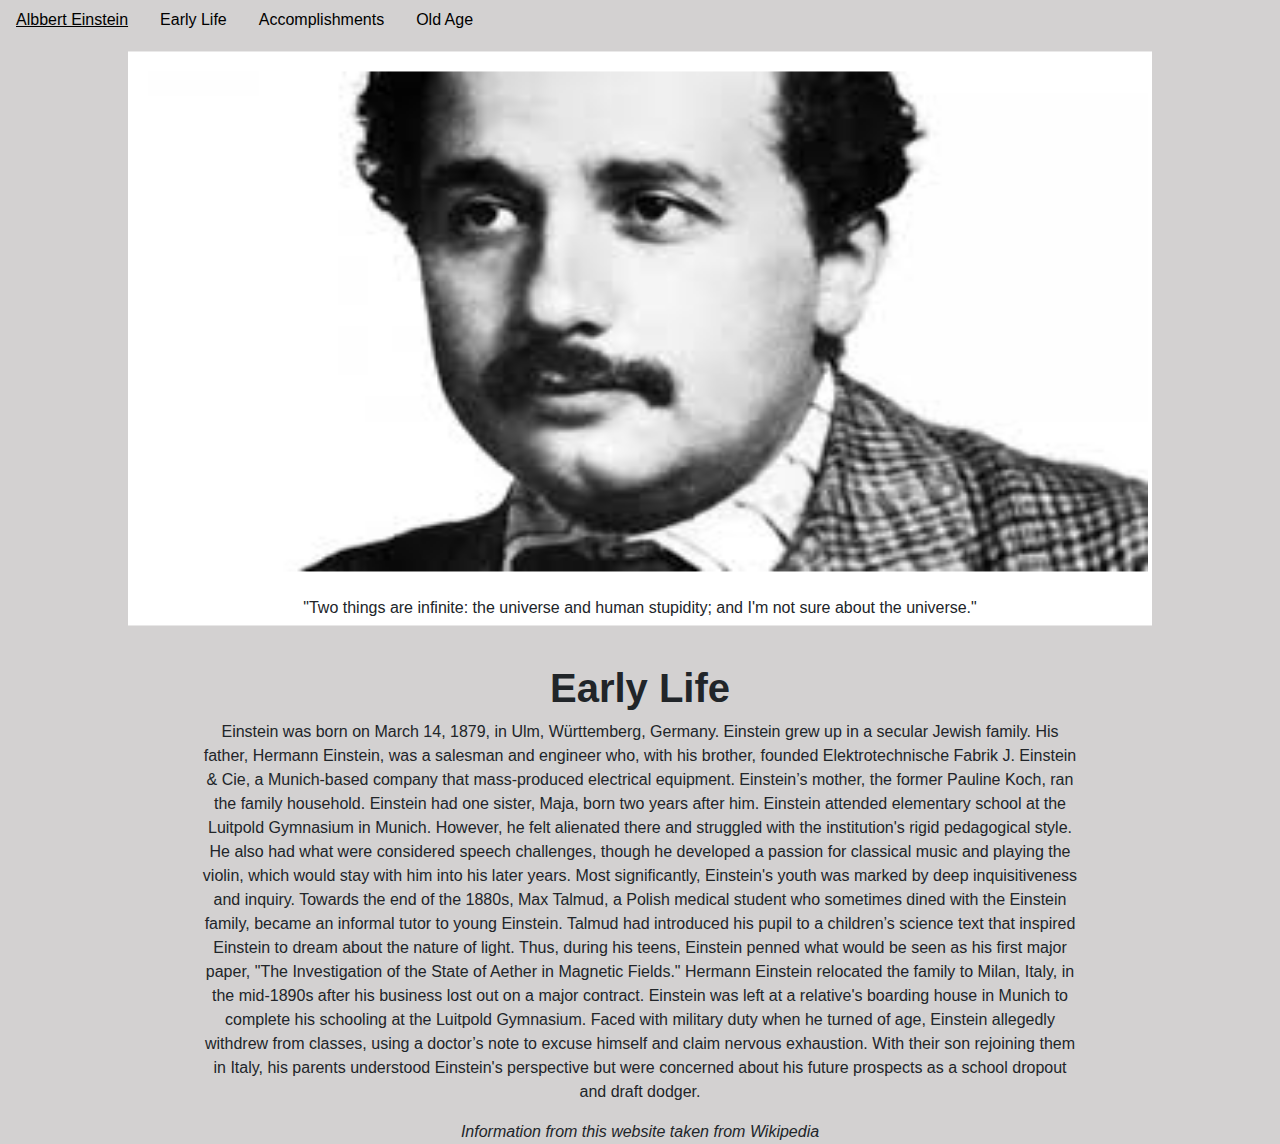
<file: EarlyLife.html>
<!doctype html>
<html lang="en">
  <head>
    <!-- Required meta tags -->
    <meta charset="utf-8">
    <meta name="viewport" content="width=device-width, initial-scale=1, shrink-to-fit=no">

    <!-- Bootstrap CSS -->
    <link rel="stylesheet" href="https://stackpath.bootstrapcdn.com/bootstrap/4.4.1/css/bootstrap.min.css" integrity="sha384-Vkoo8x4CGsO3+Hhxv8T/Q5PaXtkKtu6ug5TOeNV6gBiFeWPGFN9MuhOf23Q9Ifjh" crossorigin="anonymous">
    <link rel="stylesheet" href="style.css">
    <link rel="stylesheet" href="Sass.css">
    <title>Early Life</title>
  </head>
  <nav class="nav">
    <a class="nav-link active" href="Einstein.html">Albbert Einstein</a>
    <a class="nav-link active" href="EarlyLife.html">Early Life</a>
    <a class="nav-link" href="MidLife.html">Accomplishments</a>
    <a class="nav-link" href="OlderLife.html">Old Age</a>
  </nav>
  <body>
    
    <div class="pic-box"> 
        <img src="Young.jpeg " class="profile-pic" style="text-align: center;">
        <div style="padding: 5px;">"Two things are infinite: the universe and human stupidity; and I'm not sure about the universe."</div>
    </div>
    
    <div class="write-up">
      <h1>Early Life</h1>
      <p>
        Einstein was born on March 14, 1879, in Ulm, Württemberg, Germany. Einstein grew up in a secular Jewish family. His father, Hermann Einstein, was a salesman and engineer who, with his brother, founded Elektrotechnische Fabrik J. Einstein & Cie, a Munich-based company that mass-produced electrical equipment. 

Einstein’s mother, the former Pauline Koch, ran the family household. Einstein had one sister, Maja, born two years after him.

Einstein attended elementary school at the Luitpold Gymnasium in Munich. However, he felt alienated there and struggled with the institution's rigid pedagogical style. 


He also had what were considered speech challenges, though he developed a passion for classical music and playing the violin, which would stay with him into his later years. Most significantly, Einstein's youth was marked by deep inquisitiveness and inquiry.

Towards the end of the 1880s, Max Talmud, a Polish medical student who sometimes dined with the Einstein family, became an informal tutor to young Einstein. Talmud had introduced his pupil to a children’s science text that inspired Einstein to dream about the nature of light. 

Thus, during his teens, Einstein penned what would be seen as his first major paper, "The Investigation of the State of Aether in Magnetic Fields."

Hermann Einstein relocated the family to Milan, Italy, in the mid-1890s after his business lost out on a major contract. Einstein was left at a relative's boarding house in Munich to complete his schooling at the Luitpold Gymnasium. 

Faced with military duty when he turned of age, Einstein allegedly withdrew from classes, using a doctor’s note to excuse himself and claim nervous exhaustion. With their son rejoining them in Italy, his parents understood Einstein's perspective but were concerned about his future prospects as a school dropout and draft dodger.
      </p>
    </div>

    
    

    <!-- jQuery first, then Popper.js, then Bootstrap JS -->
    <script src="https://code.jquery.com/jquery-3.4.1.slim.min.js" integrity="sha384-J6qa4849blE2+poT4WnyKhv5vZF5SrPo0iEjwBvKU7imGFAV0wwj1yYfoRSJoZ+n" crossorigin="anonymous"></script>
    <script src="https://cdn.jsdelivr.net/npm/popper.js@1.16.0/dist/umd/popper.min.js" integrity="sha384-Q6E9RHvbIyZFJoft+2mJbHaEWldlvI9IOYy5n3zV9zzTtmI3UksdQRVvoxMfooAo" crossorigin="anonymous"></script>
    <script src="https://stackpath.bootstrapcdn.com/bootstrap/4.4.1/js/bootstrap.min.js" integrity="sha384-wfSDF2E50Y2D1uUdj0O3uMBJnjuUD4Ih7YwaYd1iqfktj0Uod8GCExl3Og8ifwB6" crossorigin="anonymous"></script>
  </body>
  <footer>
    Information from this website taken from Wikipedia
  </footer>
</html>
</file>
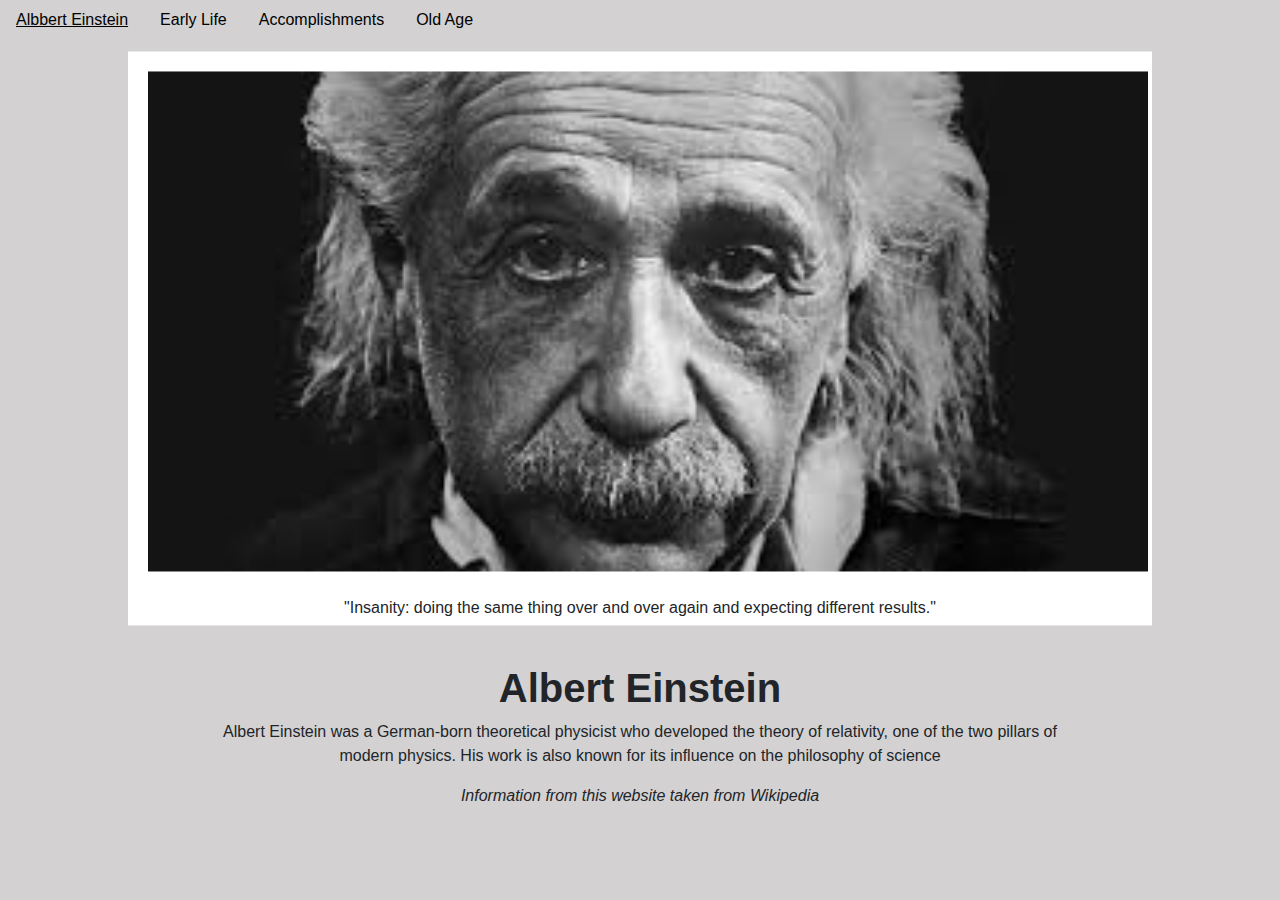
<file: Einstein.html>
<!doctype html>
<html lang="en">
  <head>
        <!-- Required meta tags -->
        <meta charset="utf-8">
        <meta name="viewport" content="width=device-width, initial-scale=1, shrink-to-fit=no">

        <!-- Bootstrap CSS -->
        <link rel="stylesheet" href="https://stackpath.bootstrapcdn.com/bootstrap/4.4.1/css/bootstrap.min.css" integrity="sha384-Vkoo8x4CGsO3+Hhxv8T/Q5PaXtkKtu6ug5TOeNV6gBiFeWPGFN9MuhOf23Q9Ifjh" crossorigin="anonymous">
        <link rel="stylesheet" href="style.css">
        <link rel="stylesheet" href="Sass.css">
        <title>Albert Einstein</title>
  </head>
  <nav>
    <nav class="nav">
        <a class="nav-link" href="Einstein.html">Albbert Einstein</a>
        <a class="nav-link" href="EarlyLife.html">Early Life</a>
        <a class="nav-link" href="MidLife.html">Accomplishments</a>
        <a class="nav-link" href="OlderLife.html">Old Age</a>
      </nav>
  </nav>
  <body>
      <div class="pic-box"> 
          <img src="Einstein1.jpeg" class="profile-pic" style="text-align: center;">
          <div style="padding: 5px;">"Insanity: doing the same thing over and over again and expecting different results."</div>
      </div>
     

      <div class="write-up">
        <h1>Albert Einstein</h1>
        <p>
          Albert Einstein was a German-born theoretical physicist who developed the theory of relativity, one of the two pillars of modern physics. His work is also known for its influence on the philosophy of science
        </p>
      </div>

        <!-- jQuery first, then Popper.js, then Bootstrap JS -->
        <script src="https://code.jquery.com/jquery-3.4.1.slim.min.js" integrity="sha384-J6qa4849blE2+poT4WnyKhv5vZF5SrPo0iEjwBvKU7imGFAV0wwj1yYfoRSJoZ+n" crossorigin="anonymous"></script>
        <script src="https://cdn.jsdelivr.net/npm/popper.js@1.16.0/dist/umd/popper.min.js" integrity="sha384-Q6E9RHvbIyZFJoft+2mJbHaEWldlvI9IOYy5n3zV9zzTtmI3UksdQRVvoxMfooAo" crossorigin="anonymous"></script>
        <script src="https://stackpath.bootstrapcdn.com/bootstrap/4.4.1/js/bootstrap.min.js" integrity="sha384-wfSDF2E50Y2D1uUdj0O3uMBJnjuUD4Ih7YwaYd1iqfktj0Uod8GCExl3Og8ifwB6" crossorigin="anonymous"></script>
  </body>
  <footer>
    Information from this website taken from Wikipedia
  </footer>
</html>
</file>
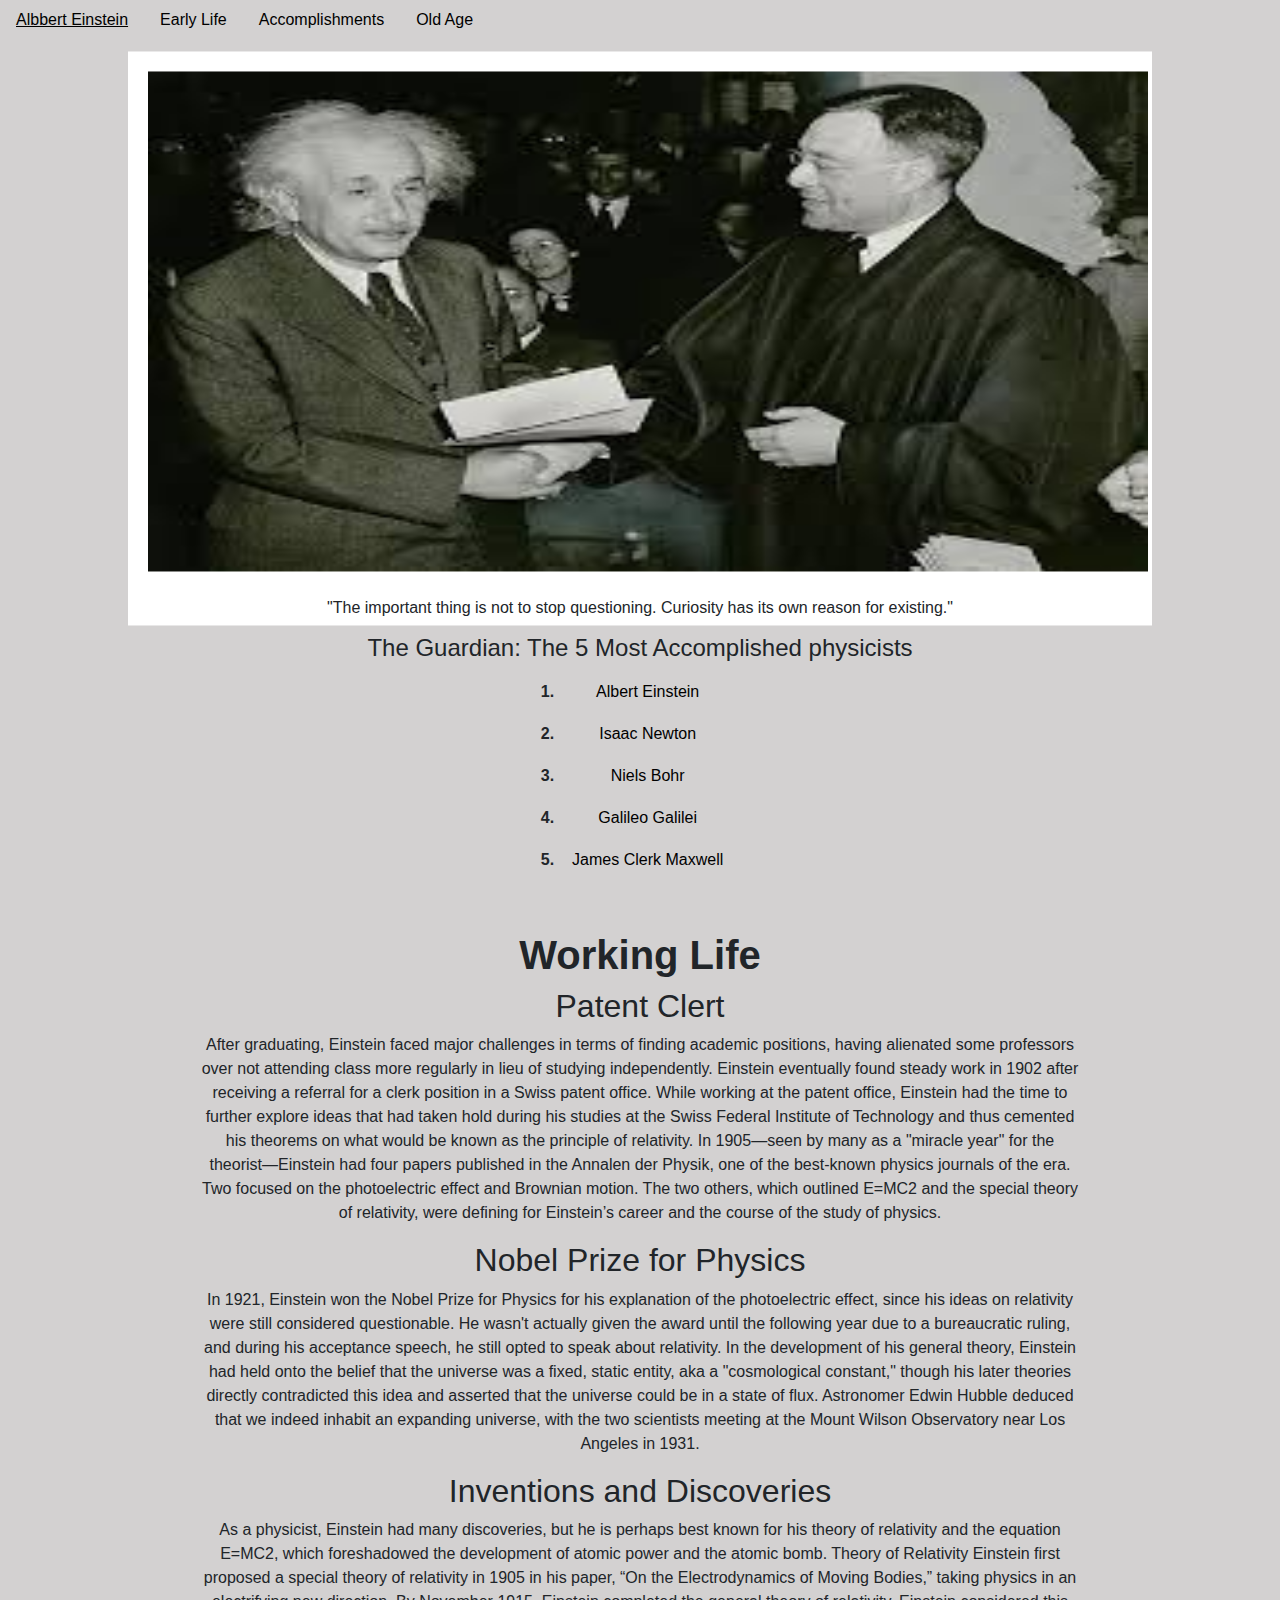
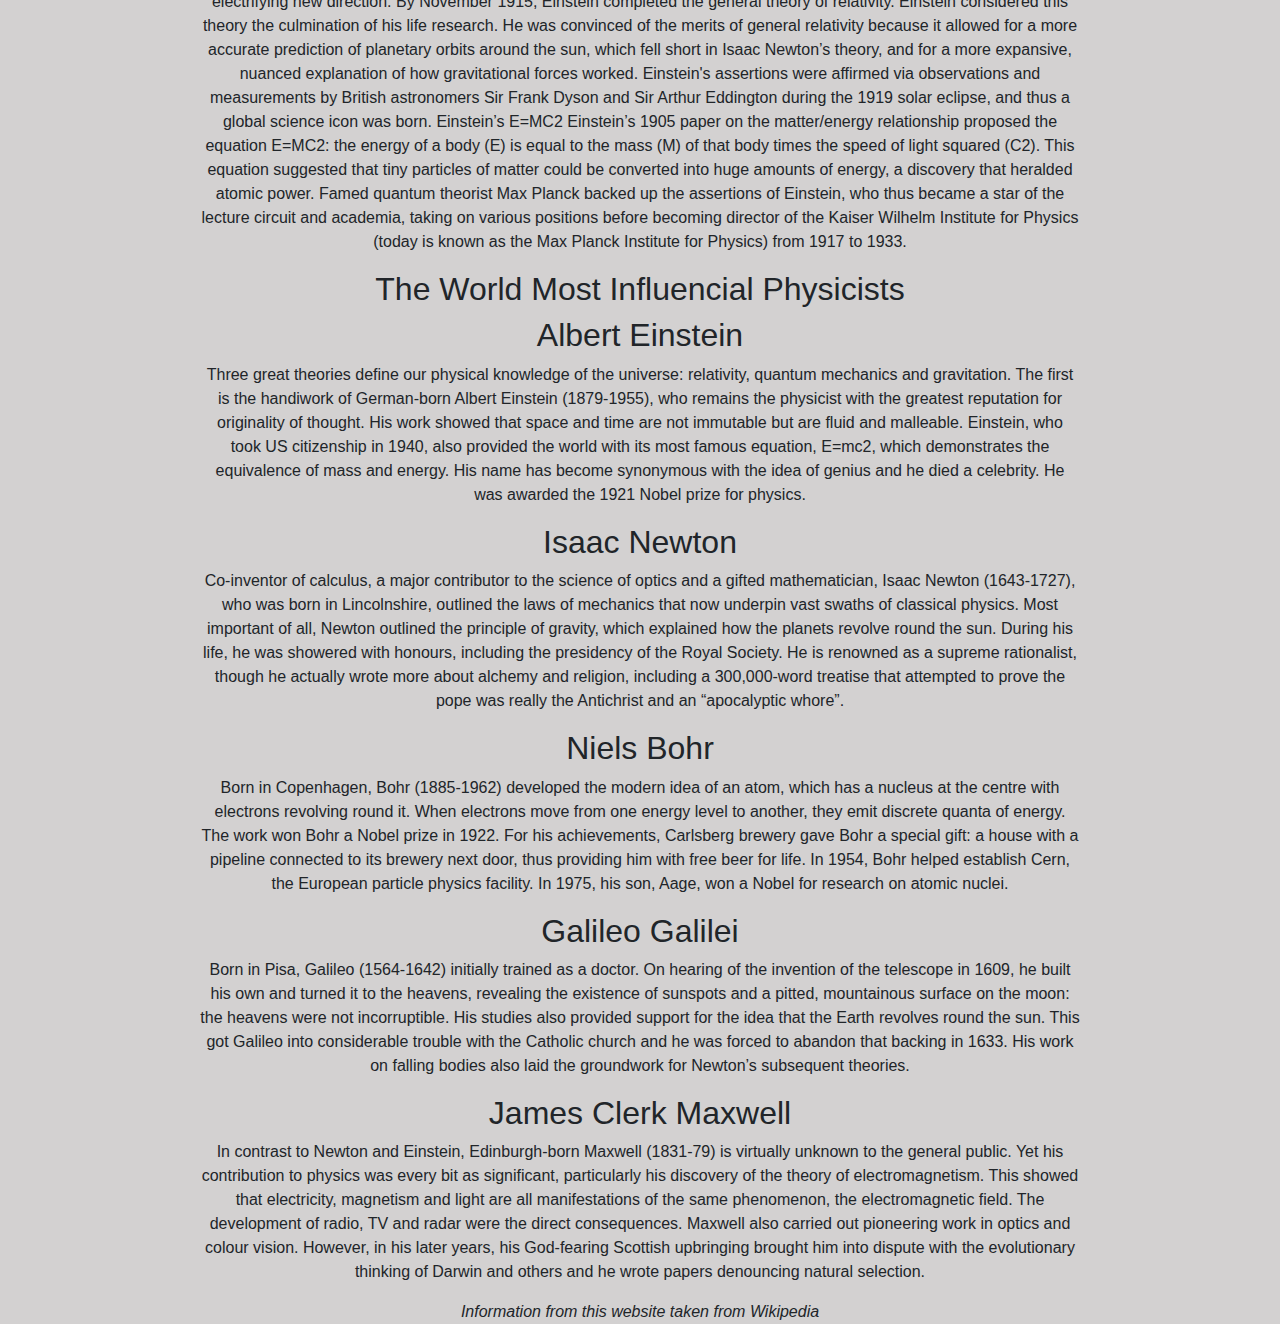
<file: MidLife.html>
<!doctype html>
<html lang="en">
  <head>
    <!-- Required meta tags -->
    <meta charset="utf-8">
    <meta name="viewport" content="width=device-width, initial-scale=1, shrink-to-fit=no">

    <!-- Bootstrap CSS -->
    <link rel="stylesheet" href="https://stackpath.bootstrapcdn.com/bootstrap/4.4.1/css/bootstrap.min.css" integrity="sha384-Vkoo8x4CGsO3+Hhxv8T/Q5PaXtkKtu6ug5TOeNV6gBiFeWPGFN9MuhOf23Q9Ifjh" crossorigin="anonymous">
    <link rel="stylesheet" href="style.css">
    <link rel="stylesheet" href="Sass.css">
    <title>Accomplishments</title>
  </head>
  <nav class="nav">
    <a class="nav-link active" href="Einstein.html">Albbert Einstein</a>
    <a class="nav-link active" href="EarlyLife.html">Early Life</a>
    <a class="nav-link" href="MidLife.html">Accomplishments</a>
    <a class="nav-link" href="OlderLife.html">Old Age</a>
  </nav>
  <body>
      <div class="pic-box"> 
          <img src="prize.jpeg" class="profile-pic" style="text-align: center;">
          <div style="padding: 5px;">"The important thing is not to stop questioning. Curiosity has its own reason for existing."</div>
      </div>

      <div id="list">
        <h4>The Guardian: The 5 Most Accomplished physicists</h4>
        <table>
          <tr>
            <th>1.</th>
            <th><a class="nav-link" href="#Albert Einstein">Albert Einstein</th></a>
          </tr>
          <tr>
            <th>2.</th>
            <th><a class="nav-link" href="#Isaac Newton"> Isaac Newton</th></a>
          </tr>
          <tr>
            <th>3.</th>
            <th><a class="nav-link" href="#Niels Bohr">Niels Bohr</th></tr></a>
          </tr>
          <tr>
            <th>4.</th>
            <th><a class="nav-link" href="Galileo Galilei">Galileo Galilei</th></a>
          </tr>
          <tr>
            <th>5.</th>
            <th><a class="nav-link" href="James Clerk Maxwell">James Clerk Maxwell</th></a>
          </tr>
        </table>
      </div>

      <div class="write-up">
        <h1>Working Life</h1>
        <h2>Patent Clert</h2>
        <p>
          After graduating, Einstein faced major challenges in terms of finding academic positions, having alienated some professors over not attending class more regularly in lieu of studying independently. 

          Einstein eventually found steady work in 1902 after receiving a referral for a clerk position in a Swiss patent office. While working at the patent office, Einstein had the time to further explore ideas that had taken hold during his studies at the Swiss Federal Institute of Technology and thus cemented his theorems on what would be known as the principle of relativity.

          In 1905—seen by many as a "miracle year" for the theorist—Einstein had four papers published in the Annalen der Physik, one of the best-known physics journals of the era. Two focused on the photoelectric effect and Brownian motion. The two others, which outlined E=MC2 and the special theory of relativity, were defining for Einstein’s career and the course of the study of physics.
        </p>
        <h2>Nobel Prize for Physics</h2>
        <p>
          In 1921, Einstein won the Nobel Prize for Physics for his explanation of the photoelectric effect, since his ideas on relativity were still considered questionable. He wasn't actually given the award until the following year due to a bureaucratic ruling, and during his acceptance speech, he still opted to speak about relativity.

          In the development of his general theory, Einstein had held onto the belief that the universe was a fixed, static entity, aka a "cosmological constant," though his later theories directly contradicted this idea and asserted that the universe could be in a state of flux. 

          Astronomer Edwin Hubble deduced that we indeed inhabit an expanding universe, with the two scientists meeting at the Mount Wilson Observatory near Los Angeles in 1931.
        </p>
        <h2>Inventions and Discoveries</h2>
        <p>
          As a physicist, Einstein had many discoveries, but he is perhaps best known for his theory of relativity and the equation E=MC2, which foreshadowed the development of atomic power and the atomic bomb.

          Theory of Relativity
          Einstein first proposed a special theory of relativity in 1905 in his paper, “On the Electrodynamics of Moving Bodies,” taking physics in an electrifying new direction. By November 1915, Einstein completed the general theory of relativity. Einstein considered this theory the culmination of his life research. 

          He was convinced of the merits of general relativity because it allowed for a more accurate prediction of planetary orbits around the sun, which fell short in Isaac Newton’s theory, and for a more expansive, nuanced explanation of how gravitational forces worked. 

          Einstein's assertions were affirmed via observations and measurements by British astronomers Sir Frank Dyson and Sir Arthur Eddington during the 1919 solar eclipse, and thus a global science icon was born. 


          Einstein’s E=MC2
          Einstein’s 1905 paper on the matter/energy relationship proposed the equation E=MC2: the energy of a body (E) is equal to the mass (M) of that body times the speed of light squared (C2). This equation suggested that tiny particles of matter could be converted into huge amounts of energy, a discovery that heralded atomic power. 

          Famed quantum theorist Max Planck backed up the assertions of Einstein, who thus became a star of the lecture circuit and academia, taking on various positions before becoming director of the Kaiser Wilhelm Institute for Physics (today is known as the Max Planck Institute for Physics) from 1917 to 1933.
        </p>
      </div>

      <div class="container">
        <div class="row">
          <div class="col-lg">
           <h2>The World Most Influencial Physicists</h2>
          </div>
        </div>
      </div>

      <div id="Physicist">
        <h2 id="Albert Einstein">Albert Einstein</h2>
        <p>
          Three great theories define our physical knowledge of the universe: relativity, quantum mechanics and gravitation. The first is the handiwork of German-born Albert Einstein (1879-1955), who remains the physicist with the greatest reputation for originality of thought. His work showed that space and time are not immutable but are fluid and malleable. Einstein, who took US citizenship in 1940, also provided the world with its most famous equation, E=mc2, which demonstrates the equivalence of mass and energy. His name has become synonymous with the idea of genius and he died a celebrity. He was awarded the 1921 Nobel prize for physics.
        </p>
        <h2 id="Isaac Newton">Isaac Newton</h2>
        <p>
          Co-inventor of calculus, a major contributor to the science of optics and a gifted mathematician, Isaac Newton (1643-1727), who was born in Lincolnshire, outlined the laws of mechanics that now underpin vast swaths of classical physics. Most important of all, Newton outlined the principle of gravity, which explained how the planets revolve round the sun. During his life, he was showered with honours, including the presidency of the Royal Society. He is renowned as a supreme rationalist, though he actually wrote more about alchemy and religion, including a 300,000-word treatise that attempted to prove the pope was really the Antichrist and an “apocalyptic whore”.
        </p>
        <h2 id="Niels Bohr">Niels Bohr</h2>
        <p>
          Born in Copenhagen, Bohr (1885-1962) developed the modern idea of an atom, which has a nucleus at the centre with electrons revolving round it. When electrons move from one energy level to another, they emit discrete quanta of energy. The work won Bohr a Nobel prize in 1922. For his achievements, Carlsberg brewery gave Bohr a special gift: a house with a pipeline connected to its brewery next door, thus providing him with free beer for life. In 1954, Bohr helped establish Cern, the European particle physics facility. In 1975, his son, Aage, won a Nobel for research on atomic nuclei.
        </p>
        <h2 id="Galileo Galilei">Galileo Galilei</h2>
        <p>
          Born in Pisa, Galileo (1564-1642) initially trained as a doctor. On hearing of the invention of the telescope in 1609, he built his own and turned it to the heavens, revealing the existence of sunspots and a pitted, mountainous surface on the moon: the heavens were not incorruptible. His studies also provided support for the idea that the Earth revolves round the sun. This got Galileo into considerable trouble with the Catholic church and he was forced to abandon that backing in 1633. His work on falling bodies also laid the groundwork for Newton’s subsequent theories.
        </p>
        <h2 id="James Clerk Maxwell">James Clerk Maxwell</h2>
        <p>
          In contrast to Newton and Einstein, Edinburgh-born Maxwell (1831-79) is virtually unknown to the general public. Yet his contribution to physics was every bit as significant, particularly his discovery of the theory of electromagnetism. This showed that electricity, magnetism and light are all manifestations of the same phenomenon, the electromagnetic field. The development of radio, TV and radar were the direct consequences. Maxwell also carried out pioneering work in optics and colour vision. However, in his later years, his God-fearing Scottish upbringing brought him into dispute with the evolutionary thinking of Darwin and others and he wrote papers denouncing natural selection.
        </p>
      </div>      

    <!-- Optional JavaScript -->
    <!-- jQuery first, then Popper.js, then Bootstrap JS -->
    <script src="https://code.jquery.com/jquery-3.4.1.slim.min.js" integrity="sha384-J6qa4849blE2+poT4WnyKhv5vZF5SrPo0iEjwBvKU7imGFAV0wwj1yYfoRSJoZ+n" crossorigin="anonymous"></script>
    <script src="https://cdn.jsdelivr.net/npm/popper.js@1.16.0/dist/umd/popper.min.js" integrity="sha384-Q6E9RHvbIyZFJoft+2mJbHaEWldlvI9IOYy5n3zV9zzTtmI3UksdQRVvoxMfooAo" crossorigin="anonymous"></script>
    <script src="https://stackpath.bootstrapcdn.com/bootstrap/4.4.1/js/bootstrap.min.js" integrity="sha384-wfSDF2E50Y2D1uUdj0O3uMBJnjuUD4Ih7YwaYd1iqfktj0Uod8GCExl3Og8ifwB6" crossorigin="anonymous"></script>
  </body>

  <footer>
    Information from this website taken from Wikipedia
  </footer>
</html>
</file>
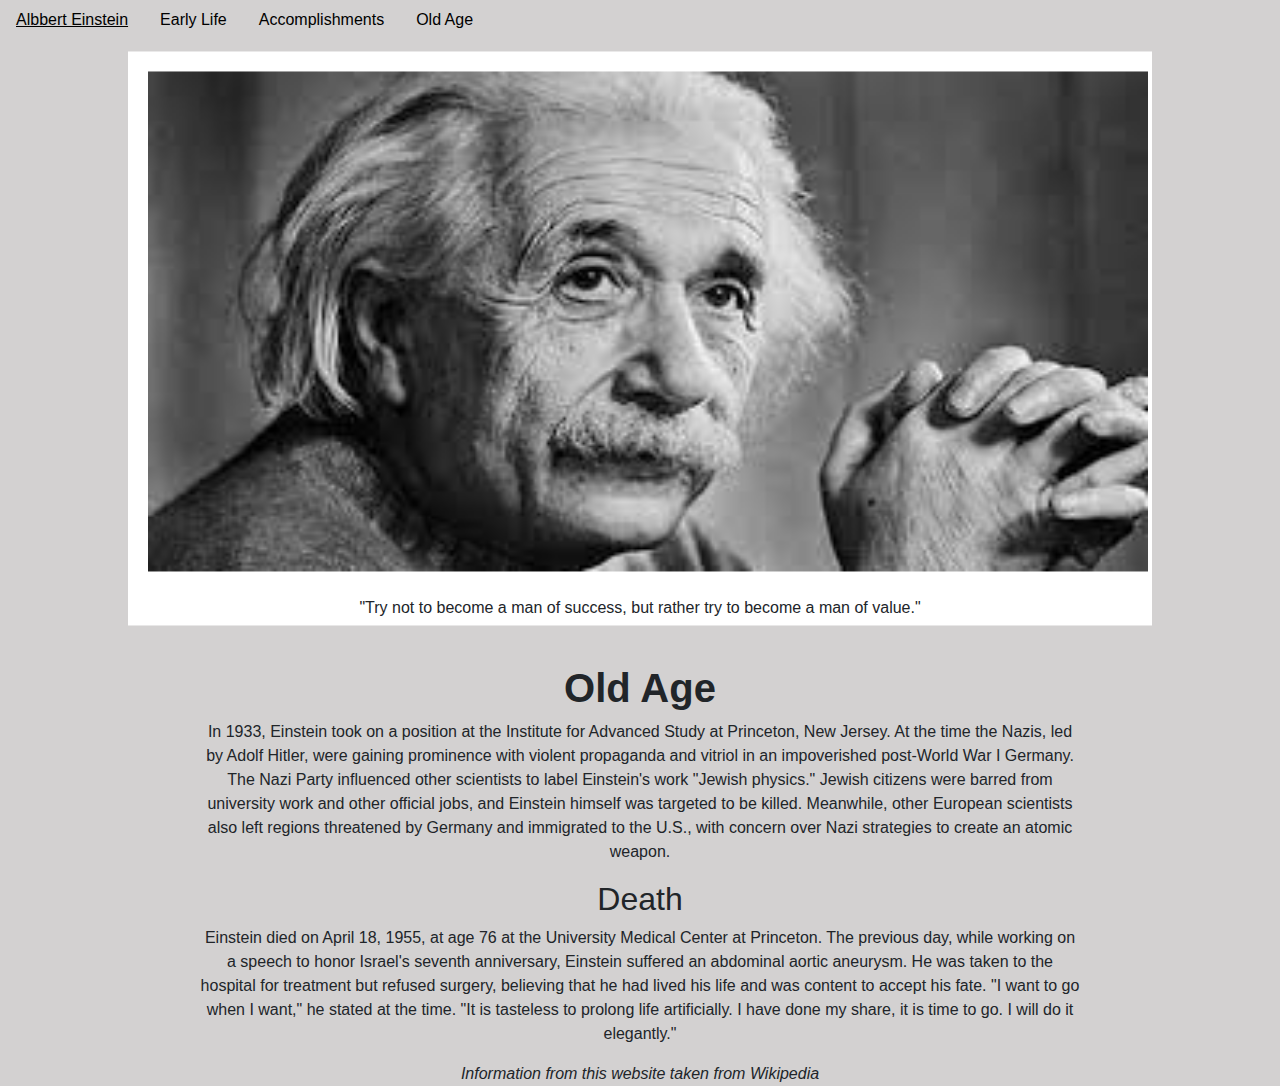
<file: OlderLife.html>
<!doctype html>
<html lang="en">
  <head>
    <!-- Required meta tags -->
    <meta charset="utf-8">
    <meta name="viewport" content="width=device-width, initial-scale=1, shrink-to-fit=no">

    <!-- Bootstrap CSS -->
    <link rel="stylesheet" href="https://stackpath.bootstrapcdn.com/bootstrap/4.4.1/css/bootstrap.min.css" integrity="sha384-Vkoo8x4CGsO3+Hhxv8T/Q5PaXtkKtu6ug5TOeNV6gBiFeWPGFN9MuhOf23Q9Ifjh" crossorigin="anonymous">
    <link rel="stylesheet" href="style.css">
    <link rel="stylesheet" href="Sass.css">
    <title>Old Age</title>
  </head>
  <nav class="nav"> <!--Nav bar with anchor links-->
    <a class="nav-link active" href="Einstein.html">Albbert Einstein</a>
    <a class="nav-link active" href="EarlyLife.html">Early Life</a>
    <a class="nav-link" href="MidLife.html">Accomplishments</a>
    <a class="nav-link" href="OlderLife.html">Old Age</a>
  </nav>
  <body>
    <!--Block with picture-->
    <div class="pic-box"> 
        <img src="old.jpeg" class="profile-pic" style="text-align: center;">
        <div style="padding: 5px;">"Try not to become a man of success, but rather try to become a man of value."</div>
    </div>
     
    <div class="write-up">
      <h1>Old Age</h1>
      <p>
        In 1933, Einstein took on a position at the Institute for Advanced Study at Princeton, New Jersey. At the time the Nazis, led by Adolf Hitler, were gaining prominence with violent propaganda and vitriol in an impoverished post-World War I Germany. 
        The Nazi Party influenced other scientists to label Einstein's work "Jewish physics." Jewish citizens were barred from university work and other official jobs, and Einstein himself was targeted to be killed. Meanwhile, other European scientists also left regions threatened by Germany and immigrated to the U.S., with concern over Nazi strategies to create an atomic weapon. 
      </p>
     <h2>Death</h2>
      <p>
        Einstein died on April 18, 1955, at age 76 at the University Medical Center at Princeton. The previous day, while working on a speech to honor Israel's seventh anniversary, Einstein suffered an abdominal aortic aneurysm. 
        He was taken to the hospital for treatment but refused surgery, believing that he had lived his life and was content to accept his fate. "I want to go when I want," he stated at the time. "It is tasteless to prolong life artificially. I have done my share, it is time to go. I will do it elegantly."
      </p>
    </div>
    

    <!-- Optional JavaScript -->
    <!-- jQuery first, then Popper.js, then Bootstrap JS -->
    <script src="https://code.jquery.com/jquery-3.4.1.slim.min.js" integrity="sha384-J6qa4849blE2+poT4WnyKhv5vZF5SrPo0iEjwBvKU7imGFAV0wwj1yYfoRSJoZ+n" crossorigin="anonymous"></script>
    <script src="https://cdn.jsdelivr.net/npm/popper.js@1.16.0/dist/umd/popper.min.js" integrity="sha384-Q6E9RHvbIyZFJoft+2mJbHaEWldlvI9IOYy5n3zV9zzTtmI3UksdQRVvoxMfooAo" crossorigin="anonymous"></script>
    <script src="https://stackpath.bootstrapcdn.com/bootstrap/4.4.1/js/bootstrap.min.js" integrity="sha384-wfSDF2E50Y2D1uUdj0O3uMBJnjuUD4Ih7YwaYd1iqfktj0Uod8GCExl3Og8ifwB6" crossorigin="anonymous"></script>
  </body>
  <footer>
    Information from this website taken from Wikipedia
  </footer>
</html>
</file>
<file: style.css>
#list{
    position: relative;
    margin-top: 20px;
}
table{
    margin-left:auto;
    margin-right: auto;
    text-decoration: none;
}

.nav-link{
    color: black;
    font-weight: lighter;
}
:hover.nav-link{
    text-decoration: underline;
    color: black;
}
.pic-box{
    background-color: white;
    width: 80%;
    position: relative;
    top: 50%;
    left: 50%;
    transform: translate(-50%, 2%);

}
.profile-pic{
    margin: 20px;
    width: 1000px;
    height: 500px
}
@media only screen and (max-width:600px){
    .profile-pic{
        margin: 20px;
        width: 500px;
        height: 250px
    }
}

#Physicist{
    margin-left: 200px;
    margin-right: 200px; 
}
footer{
 font-style: italic;
}
</file>
<file: Sass.css>
body {
  background-color: #d3d1d1;
  text-align: center; }

.nav {
  background-color: #d3d1d1; }

div h1 {
  font-weight: bold; }

.write-up {
  font-family: sans-serif; }

.write-up {
  margin-top: 50px;
  margin-left: 200px;
  margin-right: 200px; }

/*# sourceMappingURL=Sass.css.map */
</file>
